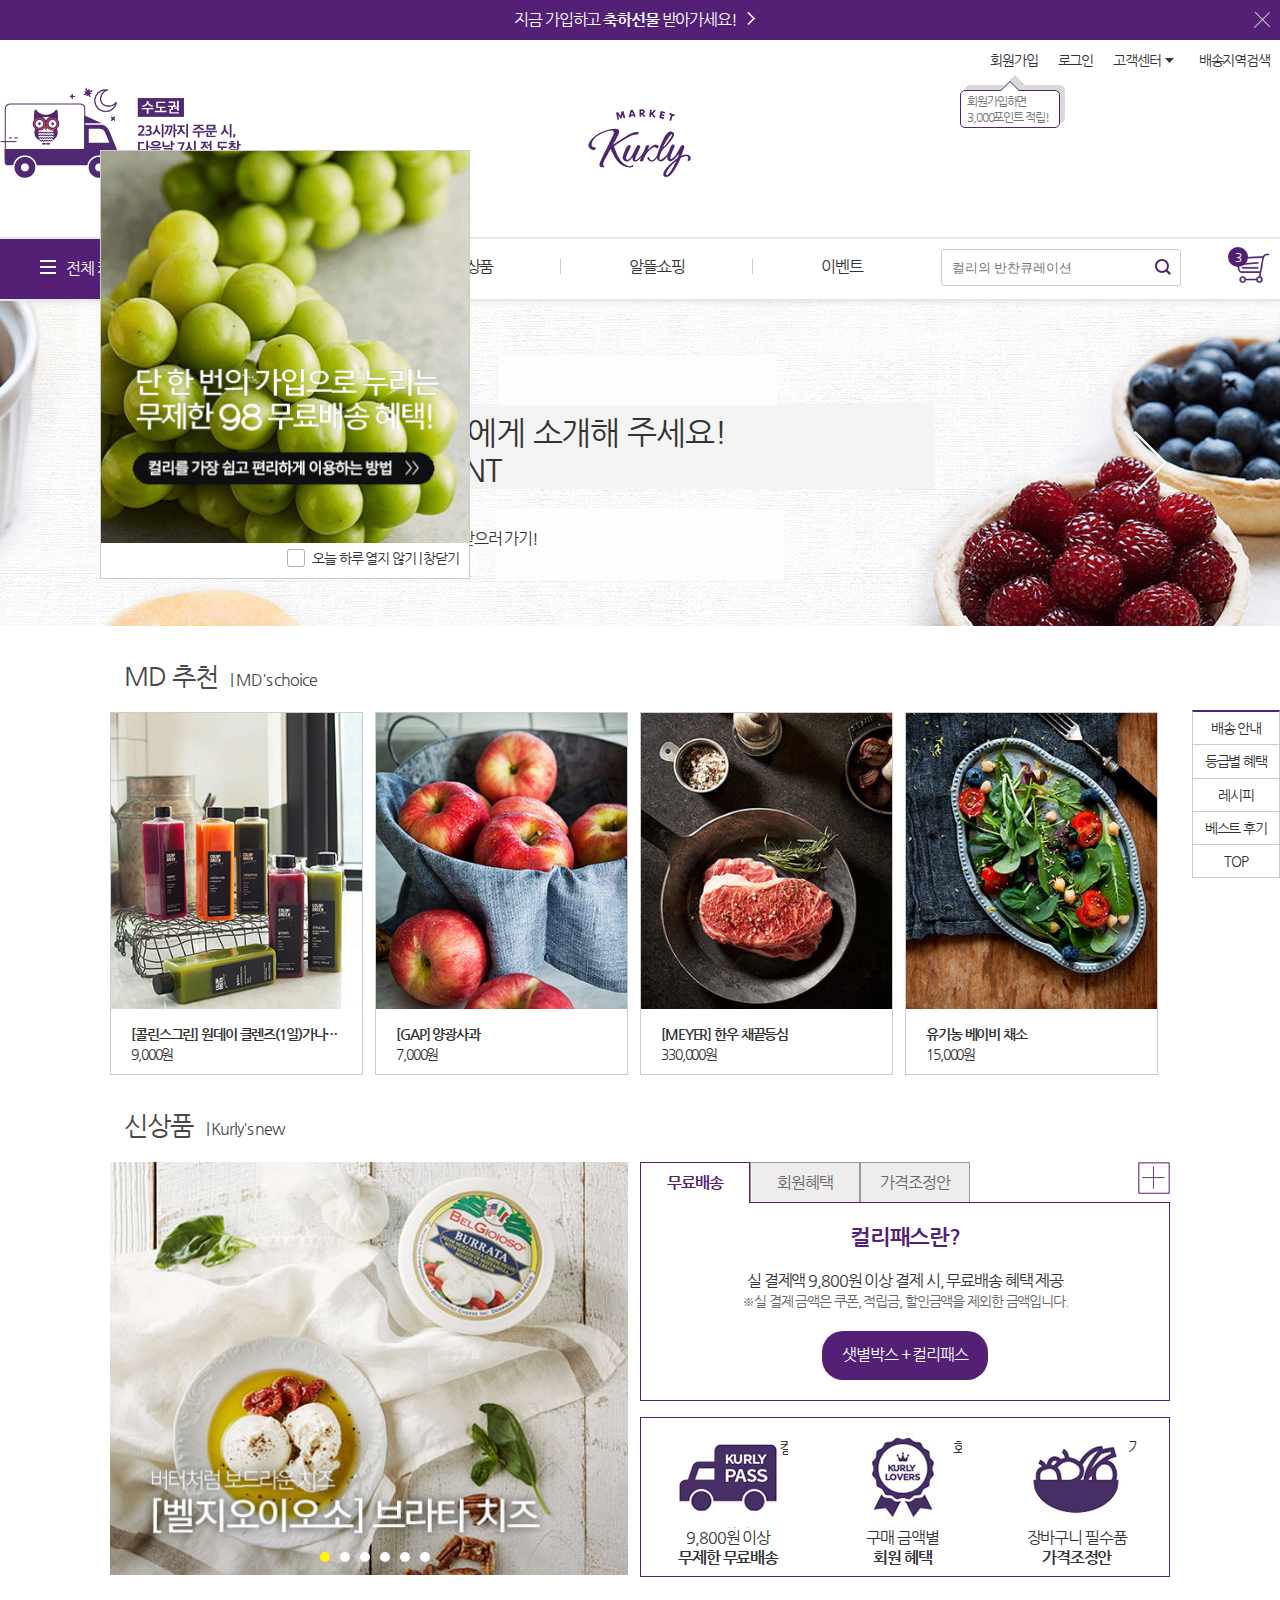
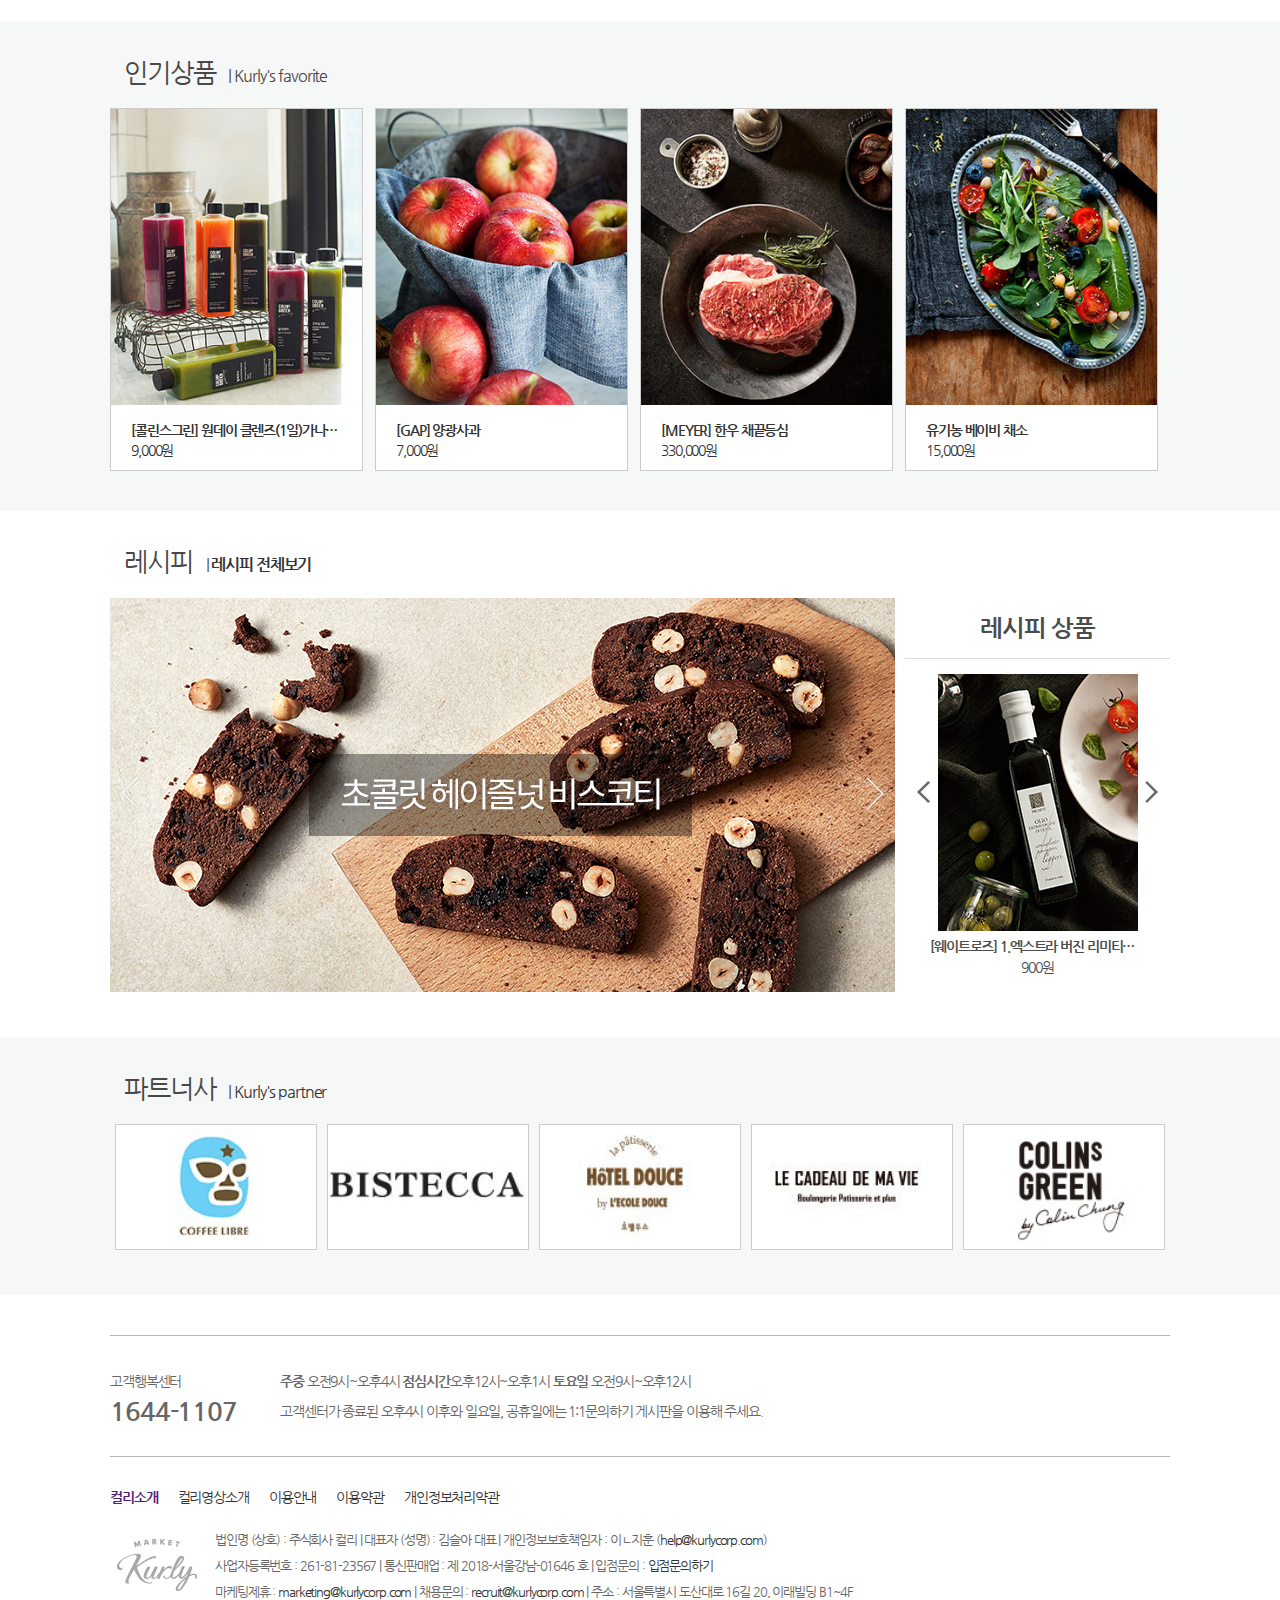
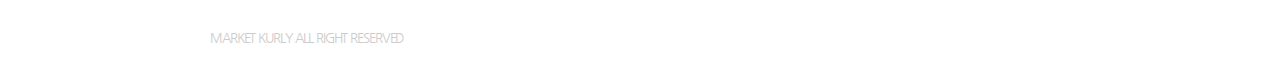
<file: mywork/index.html>
<!DOCTYPE html>
<html lang="ko">
<head>
    <meta charset="UTF-8">
    <meta name="Referrer" content="origin">
    <meta name="referrer" contents="always"> 
    <meta http-equiv="X-UA-Compatible" content="IE=edge,chrome=1"> 
    <meta name="robots" content="index,nofollow">
    <meta name="description" content="마켓컬리 홈페이지입니다.">
    <meta name="author" content="Kurly">
    <meta name="keywords" content="Kurly"> 
    <title>마켓컬리</title>
    <meta property="og:title" content="마켓컬리"> 
    <meta property="og:url" content="">
    <meta property="og:image" content="">
    <meta property="og:description" content="마켓컬리 홈페이지입니다.">
    <link rel="stylesheet" href="./assets/css/style.css">
    <script src="./assets/js/jquery.min.js"></script>
    <script src="./assets/js/script.js"></script>
</head>
<body>
    <div class="wrap">
        <!-- 헤더 -->
        <div class="top-banner">
            <div class="box-1280">
                <a href="#"><span>지금 가입하고 <span class="bold">축하선물</span> 받아가세요!</span></a>
                <a class="msg-close hidden-text" href="#">이 메세지 다시 안보기</a>
            </div>
        </div>
        <div class="header">
            <div class="box-1280 clearfix">
                <div class="tooltip">
                    <div class="tooltip-box">
                        <span>회원가입하면<br>3,000포인트 적립!</span>
                    </div>
                    <div class="tooltip-shadow"></div>
                </div>
                <ul class="gnb-menu">
                    <li><a href="#">회원가입</a></li>
                    <li><a class="btn-login-open" href="#">로그인</a>
                        <div class="login-box">
                            <div class="tip"></div>
                            <form action="">
                                <fieldset>
                                    <legend class="label-hidden">회원 로그인</legend>
                                    <div class="form-group">
                                        <input class="form" type="text" placeholder="아이디">
                                        <input class="form" type="password" placeholder="비밀번호">
                                        <input class="btn-login" type="button" value="로그인">
                                    </div>
                                    <div class="form-group">
                                        <label class="checkbox" checked>
                                            <input type="checkbox">
                                            <span class="label">비밀번호 저장</span>
                                        </label>
                                    </div>
                                    <div class="form-group">
                                        <a href="#">회원가입</a> | <a href="#">아이디/비밀번호 찾기</a>
                                        <a href="#" class="btn-login-close" onclick="toggleLogin();">CLOSE</a>
                                    </div>
                                </fieldset>
                            </form>
                        </div>
                    </li>
                    <li><a href="#">고객센터<span class="icon-gnb-down"></span></a>
                        <ul class="gnb-sub">
                            <li><a href="#">공지사항</a></li>
                            <li><a href="#">자주하는질문</a></li>
                            <li><a href="#">1:1문의</a></li>
                            <li><a href="#">대량주문문의</a></li>
                        </ul>
                    </li>
                    <li><a href="#">배송지역검색</a></li>
                </ul>
                <div class="banner-area">
                    <img src="./assets/img/banner/banner-delivery.gif" alt="20시까지 주문시, 다음날 도착">
                </div>
                <div class="logo-area">
                    <h1><a href="#"><img src="./assets/img/logo/kurly-logo.png" alt="kurlyLogo"></a><span>마켓컬리</span></h1>
                </div>
            </div>
        </div>
        <!-- 네비게이션 메뉴 -->
        <div class="navbar clearfix">
            <div class="box-1280">
                <ul class="nav-item clearfix">
                    <li class="btn-cg"><a href="#"><span class="icon-category"></span>전체 카테고리</a>
                        <!-- 카테고리 확장 메뉴 -->
                        <div class="category-items clearfix">
                            <dl>
                                <dt><a href="#"><div class="icon-dt"></div>신선식품</a></dt>
                                <dd><a href="#">채소</a></dd>
                                <dd><a href="#">과일 및 견과</a></dd>
                                <dd><a href="#">곡류</a></dd>
                                <dd><a href="#">수산</a></dd>
                                <dd><a href="#">Premium</a></dd>
                            </dl>
                            <dl>
                                <dt><a href="#"><div class="icon-dt"></div>정육/달걀</a></dt>
                                <dd><a href="#">소고기</a></dd>
                                <dd><a href="#">돼지고기</a></dd>
                                <dd><a href="#">닭/오리고기</a></dd>
                                <dd><a href="#">달걀</a></dd>
                                <dd><a href="#">양고기</a></dd>
                                <dd><a href="#">양념육/돈가스</a></dd>
                            </dl>
                            <dl>
                                <dt><a href="#"><div class="icon-dt"></div>가공식품</a></dt>
                                <dd><a href="#">선식/시리얼/그래놀라</a></dd>
                                <dd><a href="#">샐러드/도시락</a></dd>
                                <dd><a href="#">죽/스프</a></dd>
                                <dd><a href="#">즉석면/즉석밥/볶음밥</a></dd>
                                <dd><a href="#">만두/피자/떡볶이</a></dd>
                                <dd><a href="#">기타 간편식</a></dd>
                            </dl>
                            <dl>
                                <dt><a href="#"><div class="icon-dt"></div>양념/반찬</a></dt>
                                <dd><a href="#">김치/장아찌</a></dd>
                                <dd><a href="#">밑반찬</a></dd>
                                <dd><a href="#">국/찌개/탕</a></dd>
                                <dd><a href="#">두부/어묵</a></dd>
                                <dd><a href="#">햄/소시지/통조림</a></dd>
                                <dd><a href="#">메인요리</a></dd>
                            </dl>
                            <dl>
                                <dt><a href="#"><div class="icon-dt"></div>홈 다이닝</a></dt>
                                <dd><a href="#">주방용품</a></dd>
                                <dd><a href="#">테이블웨어</a></dd>
                                <dd><a href="#">세제/생활용품</a></dd>
                                <dd><a href="#">홈 데코</a></dd>
                            </dl>
                            <dl style="clear:both;">
                                <dt><a href="#"><div class="icon-dt"></div>델리/베이커리</a></dt>
                                <dd><a href="#">빵/잼</a></dd>
                                <dd><a href="#">디저트/케이크</a></dd>
                                <dd><a href="#">올리브/안티파스토</a></dd>
                                <dd><a href="#">치즈/버터</a></dd>
                                <dd><a href="#">델리미트</a></dd>
                            </dl>
                        </div><!-- //카테고리 확장 메뉴 -->
                    </li>
                    <li><a href="#">신상품</a></li>
                    <li><a href="#">인기상품</a></li>
                    <li><a href="#">알뜰쇼핑</a></li>
                    <li><a href="#">이벤트</a></li>
                </ul>
                <div class="searchbar">
                    <form action="">
                    <input type="text" placeholder="컬리의 반찬큐레이션"><a href="#" class="icon-search">검색하기</a>
                    </form>
                </div>
                <div class="cart"><a href="#" class="icon-cart">장바구니</a><span class="bedge">3</span></div>
                
            </div>
        </div><!-- //네비게이션 메뉴 -->
        <div class="container">
            <!-- 슬라이드 이미지 -->
            <div class="carousel">
                <ul class="carousel-imgs">
                    <li class="active">
                        <img src="./assets/img/carousel/visual1.jpg" alt="슬라이드이미지1">
                    </li>
                    <li>
                        <img src="./assets/img/carousel/visual2.jpg" alt="슬라이드이미지2">
                    </li>
                    <li>
                        <img src="./assets/img/carousel/visual3.jpg" alt="슬라이드이미지3">
                    </li>
                    <li>
                        <img src="./assets/img/carousel/visual4.jpg" alt="슬라이드이미지4">
                    </li>
                    <li>
                        <img src="./assets/img/carousel/visual5.jpg" alt="슬라이드이미지5">
                    </li>
                    <li>
                        <img src="./assets/img/carousel/visual6.jpg" alt="슬라이드이미지6">
                    </li>
                    <li>
                        <img src="./assets/img/carousel/visual7.jpg" alt="슬라이드이미지7">
                    </li>
                    <li>
                        <img src="./assets/img/carousel/visual8.jpg" alt="슬라이드이미지8">
                    </li>
                </ul>
                <ul class="carousel-desc">
                    <li class="active">
                        <p>[친구초대 이벤트 1]</p>
                        <p class="c-title">1. 컬리를 친구에게 소개해 주세요!<br><span class="strong">1. 컬친소 EVENT</span></p>
                        <p><a href="#">1. 친구 초대하고 적립금 함께 받으러 가기!</a></p>
                    </li>
                    <li>
                        <p>[친구초대 이벤트 2]</p>
                        <p class="c-title">2. 컬리를 친구에게 소개해 주세요!<br><span class="strong">2. 컬친소 EVENT</span></p>
                        <p><a href="#">2. 친구 초대하고 적립금 함께 받으러 가기!</a></p>
                    </li>
                    <li>
                        <p>[친구초대 이벤트 3]</p>
                        <p class="c-title">3. 컬리를 친구에게 소개해 주세요!<br><span class="strong">3. 컬친소 EVENT</span></p>
                        <p><a href="#">3. 친구 초대하고 적립금 함께 받으러 가기!</a></p>
                    </li>
                    <li>
                        <p>[친구초대 이벤트 4]</p>
                        <p class="c-title">4. 컬리를 친구에게 소개해 주세요!<br><span class="strong">4. 컬친소 EVENT</span></p>
                        <p><a href="#">4. 친구 초대하고 적립금 함께 받으러 가기!</a></p>
                    </li>
                    <li>
                        <p>[친구초대 이벤트 5]</p>
                        <p class="c-title">5. 컬리를 친구에게 소개해 주세요!<br><span class="strong">5. 컬친소 EVENT</span></p>
                        <p><a href="#">5. 친구 초대하고 적립금 함께 받으러 가기!</a></p>
                    </li>
                    <li>
                        <p>[친구초대 이벤트 6]</p>
                        <p class="c-title">6. 컬리를 친구에게 소개해 주세요!<br><span class="strong">6. 컬친소 EVENT</span></p>
                        <p><a href="#">6. 친구 초대하고 적립금 함께 받으러 가기!</a></p>
                    </li>
                    <li>
                        <p>[친구초대 이벤트 7]</p>
                        <p class="c-title">7. 컬리를 친구에게 소개해 주세요!<br><span class="strong">7. 컬친소 EVENT</span></p>
                        <p><a href="#">7. 친구 초대하고 적립금 함께 받으러 가기!</a></p>
                    </li>
                    <li>
                        <p>[친구초대 이벤트 8]</p>
                        <p class="c-title">8. 컬리를 친구에게 소개해 주세요!<br><span class="strong">8. 컬친소 EVENT</span></p>
                        <p><a href="#">8. 친구 초대하고 적립금 함께 받으러 가기!</a></p>
                    </li>
                </ul>
                <div class="slide-btns">
                    <a href="#" class="btn-prev hidden-text">이전 슬라이드 보기</a>
                    <a href="#" class="btn-next hidden-text">다음 슬라이드 보기</a>
                </div>
            </div><!-- //슬라이드 이미지 -->
            <!-- MD 추천 -->
            <div class="box-1060">
                <div class="subtitle">
                    <h2>MD 추천<span class="subinfo"> | MD's choice</span></h2>
                </div>
                <div class="clearfix">
                    <div class="product-item">
                        <a href="#">
                            <img src="./assets/img/dummy/main-goods1.jpg" width="100%" alt="상품이미지1">
                            <div class="product-info"><p class="bold ellipsis">[콜린스그린] 원데이 클렌즈(1일)가나다라마바사아자차카타파바아아아</p>9,000원</div>
                        </a>
                        <div class="product-dim">원데이 클렌즈(1일)<p class="btn-more"><a href="#">자세히보기</a></p></div>
                    </div>
                    <div class="product-item">
                        <a href="#">
                            <img src="./assets/img/dummy/main-goods2.jpg" width="100%" alt="상품이미지2">
                            <div class="product-info"><p class="bold ellipsis">[GAP] 양광사과</p>7,000원</div>
                        </a>
                        <div class="product-dim">양광사과<p class="btn-more"><a href="#">자세히보기</a></p></div>
                    </div>
                    <div class="product-item">
                        <a href="#">
                            <img src="./assets/img/dummy/main-goods3.jpg" width="100%" alt="상품이미지3">
                            <div class="product-info"><p class="bold ellipsis">[MEYER] 한우 채끝등심</p>330,000원</div>
                        </a>
                        <div class="product-dim">한우 채끝등심<p class="btn-more"><a href="#">자세히보기</a></p></div>
                    </div>
                    <div class="product-item">
                        <a href="#">
                            <img src="./assets/img/dummy/main-goods4.jpg" width="100%" alt="상품이미지4">
                            <div class="product-info"><p class="bold ellipsis">유기농 베이비 채소</p>15,000원</div>
                        </a>
                        <div class="product-dim">유기농 베이비 채소<p class="btn-more"><a href="#">자세히보기</a></p></div>
                    </div>
                </div>
            </div><!-- //MD 추천 -->
            <!-- 신상품 -->
            <div class="box-1060 clearfix">
                <div class="subtitle">
                    <h2>신상품<span class="subinfo"> | Kurly's new</span></h2>
                </div>
                <div class="box-half">
                    <ul class="slide-new">
                        <li class="active"><a href="#"><img src="./assets/img/dummy/new-goods1.jpg" alt="신상품이미지1"></a></li>
                        <li><a href="#"><img src="./assets/img/dummy/new-goods2.jpg" alt="신상품이미지2"></a></li>
                        <li><a href="#"><img src="./assets/img/dummy/new-goods3.jpg" alt="신상품이미지3"></a></li>
                        <li><a href="#"><img src="./assets/img/dummy/new-goods4.jpg" alt="신상품이미지4"></a></li>
                        <li><a href="#"><img src="./assets/img/dummy/new-goods5.jpg" alt="신상품이미지5"></a></li>
                        <li><a href="#"><img src="./assets/img/dummy/new-goods6.jpg" alt="신상품이미지6"></a></li>
                    </ul>
                    <div class="slide-new-nav clearfix">
                        <div class="nav-dot active"></div>
                        <div class="nav-dot"></div>
                        <div class="nav-dot"></div>
                        <div class="nav-dot"></div>
                        <div class="nav-dot"></div>
                        <div class="nav-dot"></div>
                    </div>
                </div>
                <div class="box-half">
                    <div class="tabSet">
                        <ul class="tabs clearfix">
                            <li class="on"><a href="#panel1-1" >무료배송</a></li>
                            <li><a href="#panel1-2">회원혜택</a></li>
                            <li><a href="#panel1-3">가격조정안</a></li>
                        </ul>
                        <a class="btn-panel-more hidden-text" href="#">더보기</a>
                        <div class="panels">
                            <div class="panel active" id="panel1-1">
                                <p class="tab-title">컬리패스란?</p>
                                <p>실 결제액 9,800원 이상 결제 시, 무료배송 혜택 제공</p>
                                <p class="info-small">※실 결제 금액은 쿠폰, 적립금, 할인금액을 제외한 금액입니다.</p>
                                <a class="btn-kurlypass" href="#">샛별박스 + 컬리패스</a>
                            </div>
                            <div class="panel" id="panel1-2">
                                <p class="tab-title">Kurly Lover?</p>
                                <p>실 결제액 9,800원 이상 결제 시, 무료배송 혜택 제공</p>
                                <p class="info-small">※실 결제 금액은 쿠폰, 적립금, 할인금액을 제외한 금액입니다.</p>
                                <a class="btn-kurlypass" href="#">나의 실 결제금액보기</a>
                            </div>
                            <div class="panel" id="panel1-3">
                                <div class="panel-table">
                                    <table>
                                        <caption class="table-hidden">가격변동테이블</caption>
                                        <thead>
                                            <tr>
                                                <th>No.</th>
                                                <th>항목</th>
                                                <th>기존</th>
                                                <th>변동액</th>
                                            </tr>
                                        </thead>
                                        <tbody>
                                            <tr>
                                                <td>01</td>
                                                <td>아스파라거스</td>
                                                <td>4,800원</td>
                                                <td>4,800원</td>
                                            </tr>
                                            <tr>
                                                <td>02</td>
                                                <td>유기농 베이비 채소</td>
                                                <td>3,300원</td>
                                                <td>2,600원</td>
                                            </tr>
                                            <tr>
                                                <td>03</td>
                                                <td>어얼스 멜론</td>
                                                <td>2,800원</td>
                                                <td>1,800원</td>
                                            </tr>
                                            <tr>
                                                <td>04</td>
                                                <td>무농약 양파 1KG</td>
                                                <td>13,500원</td>
                                                <td>13,000원</td>
                                            </tr>
                                        </tbody>
                                    </table>
                                </div>
                            </div>
                        </div>
                    </div>
                    <div class="shortcut clearfix">
                        <div class="shortcut-icon"><a href="#" class="icon-pass hidden-text">컬리패스</a><p>9,800원 이상</p><p class="bold">무제한 무료배송</p></div>
                        <div class="shortcut-icon"><a href="#" class="icon-lovers hidden-text">회원혜택</a><p>구매 금액별</p><p class="bold">회원 혜택</p></div>
                        <div class="shortcut-icon"><a href="#" class="icon-price hidden-text">가격조정</a><p>장바구니 필수품</p><p class="bold">가격조정안</p></div>
                    </div>
                </div>
            </div><!-- //신상품 -->
            <!-- 인기상품 -->
            <div class="full-bg">
                <div class="box-1060">
                    <div class="subtitle">
                        <h2>인기상품<span class="subinfo"> | Kurly's favorite</span></h2>
                    </div>
                    <div class="clearfix">
                        <div class="product-item">
                            <a href="#">
                                <img src="./assets/img/dummy/main-goods1.jpg" width="100%" alt="상품이미지1">
                                <div class="product-info"><p class="bold ellipsis">[콜린스그린] 원데이 클렌즈(1일)가나다라마바사아자차카타파바아아아</p>9,000원</div>
                            </a>
                            <div class="product-dim">원데이 클렌즈(1일)<p class="btn-more"><a href="#">자세히보기</a></p></div>
                        </div>
                        <div class="product-item">
                            <a href="#">
                                <img src="./assets/img/dummy/main-goods2.jpg" width="100%" alt="상품이미지2">
                                <div class="product-info"><p class="bold ellipsis">[GAP] 양광사과</p>7,000원</div>
                            </a>
                            <div class="product-dim">양광사과<p class="btn-more"><a href="#">자세히보기</a></p></div>
                        </div>
                        <div class="product-item">
                            <a href="#">
                                <img src="./assets/img/dummy/main-goods3.jpg" width="100%" alt="상품이미지3">
                                <div class="product-info"><p class="bold ellipsis">[MEYER] 한우 채끝등심</p>330,000원</div>
                            </a>
                            <div class="product-dim">한우 채끝등심<p class="btn-more"><a href="#">자세히보기</a></p></div>
                        </div>
                        <div class="product-item">
                            <a href="#">
                                <img src="./assets/img/dummy/main-goods4.jpg" width="100%" alt="상품이미지4">
                                <div class="product-info"><p class="bold ellipsis">유기농 베이비 채소</p>15,000원</div>
                            </a>
                            <div class="product-dim">유기농 베이비 채소<p class="btn-more"><a href="#">자세히보기</a></p></div>
                        </div>
                    </div>
                </div>
            </div><!-- //인기상품 -->
            <!-- 레시피 -->
            <div class="box-1060 clearfix">
                <div class="subtitle">
                    <h2>레시피<span class="subinfo"> | <a class="bold" href="#">레시피 전체보기</a></span></h2>
                </div>
                <div class="recipe-slide">
                    <ul>
                        <li>
                            <img src="./assets/img/dummy/recipe-img1.jpg" alt="레시피이미지1">
                        </li>
                        <li>
                            <img src="./assets/img/dummy/recipe-img2.jpg" alt="레시피이미지2">
                        </li>
                        <li>
                            <img src="./assets/img/dummy/recipe-img3.jpg" alt="레시피이미지3">
                        </li>
                    </ul>
                    <div class="recipe-btns">
                        <a href="#" class="btn-prev hidden-text">이전 슬라이드 보기</a>
                        <a href="#" class="btn-next hidden-text">다음 슬라이드 보기</a>
                    </div>
                </div>
                <div class="recipe-product">
                    <h3>레시피 상품</h3>
                    <ul class="food-slide">
                        <li class="active">
                            <img src="./assets/img/dummy/r-goods01.png" alt="레시피제품이미지1">
                            <p class="food-name bold ellipsis">[웨이트로즈] 1.엑스트라 버진 리미티드 상품</p>
                            <p>900원</p>
                        </li>
                        <li>
                            <img src="./assets/img/dummy/r-goods02.png" alt="레시피제품이미지2">
                            <p class="food-name bold ellipsis">[웨이트로즈] 2.엑스트라 버진 상품</p>
                            <p>15,900원</p>
                        </li>
                        <li>
                            <img src="./assets/img/dummy/r-goods03.png" alt="레시피제품이미지3">
                            <p class="food-name bold ellipsis">[웨이트로즈] 3.엑스트라 버진 상품</p>
                            <p>700,000원</p>
                        </li>
                        <li>
                            <img src="./assets/img/dummy/r-goods04.png" alt="레시피제품이미지4">
                            <p class="food-name bold ellipsis">[웨이트로즈] 4.엑스트라 버진 상품</p>
                            <p>1,900원</p>
                        </li>
                        <li>
                            <img src="./assets/img/dummy/r-goods05.png" alt="레시피제품이미지5">
                            <p class="food-name bold ellipsis">[웨이트로즈] 5.엑스트라 버진 상품</p>
                            <p>70,900원</p>
                        </li>
                    </ul>
                    <div class="food-btns">
                        <a href="#" class="btn-prev hidden-text">이전 슬라이드 보기</a>
                        <a href="#" class="btn-next hidden-text">다음 슬라이드 보기</a>
                    </div>
                </div>
            </div><!-- //레시피 -->
            <div class="full-bg">
                <div class="box-1060">
                    <div class="subtitle">
                        <h2>파트너사<span class="subinfo"> | <a href="#">Kurly's partner</a></span></h2>
                    </div>
                    <div class="partners">
                        <ul class="clearfix">
                            <li><img src="./assets/img/banner/partners-banner1.png" alt="파트너사이미지1"></span></li>
                            <li><img src="./assets/img/banner/partners-banner2.png" alt="파트너사이미지2"></li>
                            <li><img src="./assets/img/banner/partners-banner3.png" alt="파트너사이미지3"></li>
                            <li><img src="./assets/img/banner/partners-banner4.png" alt="파트너사이미지4"></li>
                            <li><img src="./assets/img/banner/partners-banner5.png" alt="파트너사이미지5"></li>
                        </ul>
                    </div>
                </div>
            </div>
        </div>
        <!-- 리모컨 메뉴 -->
        <div class="remote-area">
            <div class="remote">
                <ul>
                    <li><a href="#">배송 안내</a></li>
                    <li><a href="#">등급별 혜택</a></li>
                    <li><a href="#">레시피</a></li>
                    <li><a href="#">베스트 후기</a></li>
                    <li><p class="icon-arrow-top"></p><a href="#">TOP</a></li>
                </ul>
            </div>
        </div>
        <!-- 푸터 -->
        <div class="box-1060 footer">
            <div class="cs-info">
                <p class="happy-call">고객행복센터<br/><span>1644-1107</span></p>
                <ul class="cs-text">
                    <li><span class="bold">주중</span> 오전9시~오후4시 <span class="bold">점심시간</span>오후12시~오후1시 <span class="bold">토요일</span> 오전9시~오후12시</li>
                    <li>고객센터가 종료된 오후4시 이후와 일요일, 공휴일에는 1:1문의하기 게시판을 이용해 주세요.</li>
                </ul>
            </div>
            <div class="cs-link">
                <ul>
                    <li><a class="bold color1" href="#">컬리소개</a></li>
                    <li><a href="#">컬리영상소개</a></li>
                    <li><a href="#">이용안내</a></li>
                    <li><a href="#">이용약관</a></li>
                    <li><a href="#">개인정보처리약관</a></li>
                </ul>
            </div>
            <div class="flogo-area">
                <img src="./assets/img/logo/kurly-logo-bw.jpg" alt="컬리흑백로고">
                <p>법인명 (상호) : 주식회사 컬리 | 대표자 (성명) : 김슬아 대표 | 개인정보보호책임자 : 이ㄴ지훈 (<a href="mailto:help@kurlycorp.com" target="_blank">help@kurlycorp.com</a>)</p>
                <p>사업자등록번호 : 261-81-23567 | 통신판매업 : 제 2018-서울강남-01646 호 | 입점문의 : <a href="https://docs.google.com/forms/d/1snV875C0U6NdFCCOWqV3VwH4UdwcxZYNVokqg1VKJa4/viewform?edit_requested=true" target="_blank">입점문의하기</a></p>
                <p>마케팅제휴 : <a href="mailto:marketing@kurlycorp.com" target="_blank">marketing@kurlycorp.com</a> | 채용문의 : <a href="mailto:recruit@kurlycorp.com" target="_blank">recruit@kurlycorp.com</a> | 주소 : 서울특별시 도산대로 16길 20, 이래빌딩 B1~4F</p>
                <p class="copyright">MARKET KURLY ALL RIGHT RESERVED</p>
            </div>
        </div><!-- //푸터 -->
        <!-- 모달1 -->
        <div class="modal active">
            <div class="dimmed">
                <div class="modal-layered">
                    <div class="popup-banner">
                        <a href="#"><img src="./assets/img/dummy/popup.png" alt="팝업이미지"></a>
                        <div class="form-group">
                            <label class="checkbox" checked>
                                <input type="checkbox">
                                <span class="label">오늘 하루 열지 않기</span> | 
                            </label>
                            <a class="btn-popup-close" href="#">창닫기</a>
                        </div>
                    </div>
                </div>
            </div>
        </div><!-- //모달 -->
    </div>
</body>
</html>
</file>
<file: mywork/assets/css/style.css>
@import url("common.css");
@import url("typo.css");
@import url("modal.css");
@import url("layout.css");
</file>
